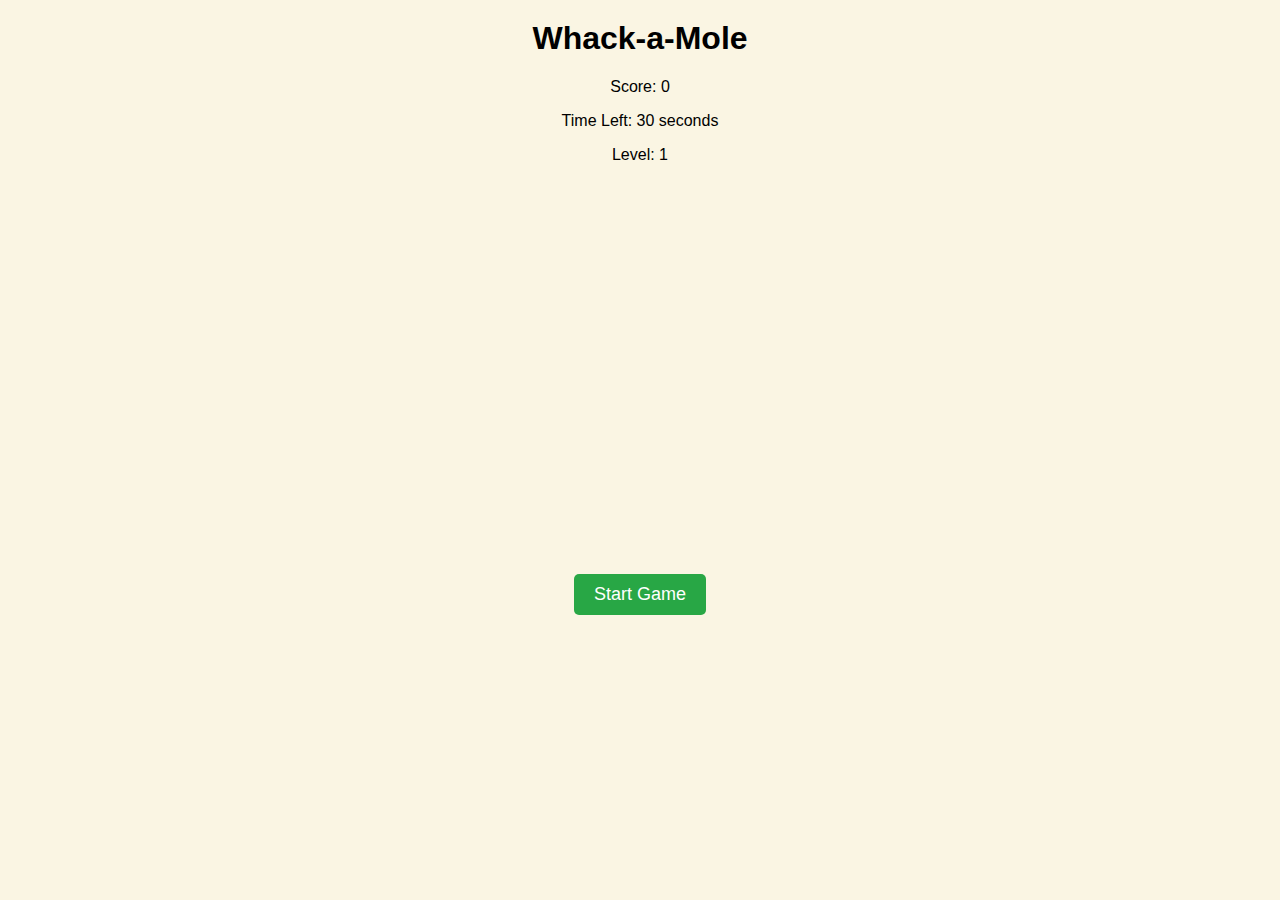
<file: index.html>
<!DOCTYPE html>
<html lang="en">
<head>
    <meta charset="UTF-8">
    <meta name="viewport" content="width=device-width, initial-scale=1.0">
    <title>Whack-a-Mole</title>
    <link rel="stylesheet" href="style.css">
</head>
<body>
    <h1>Whack-a-Mole</h1>
    <p>Score: <span id="score">0</span></p>
    <p>Time Left: <span id="time-left">30</span> seconds</p>
    <div>Level: <span id="level">1</span></div>
    
    <div id="game-board" style="display: grid; gap: 10px;">
        <!-- Holes will be dynamically added here -->
    </div>

    <button onclick="startGame()">Start Game</button>

    <script src="script.js"></script>
</body>
</html>
</file>
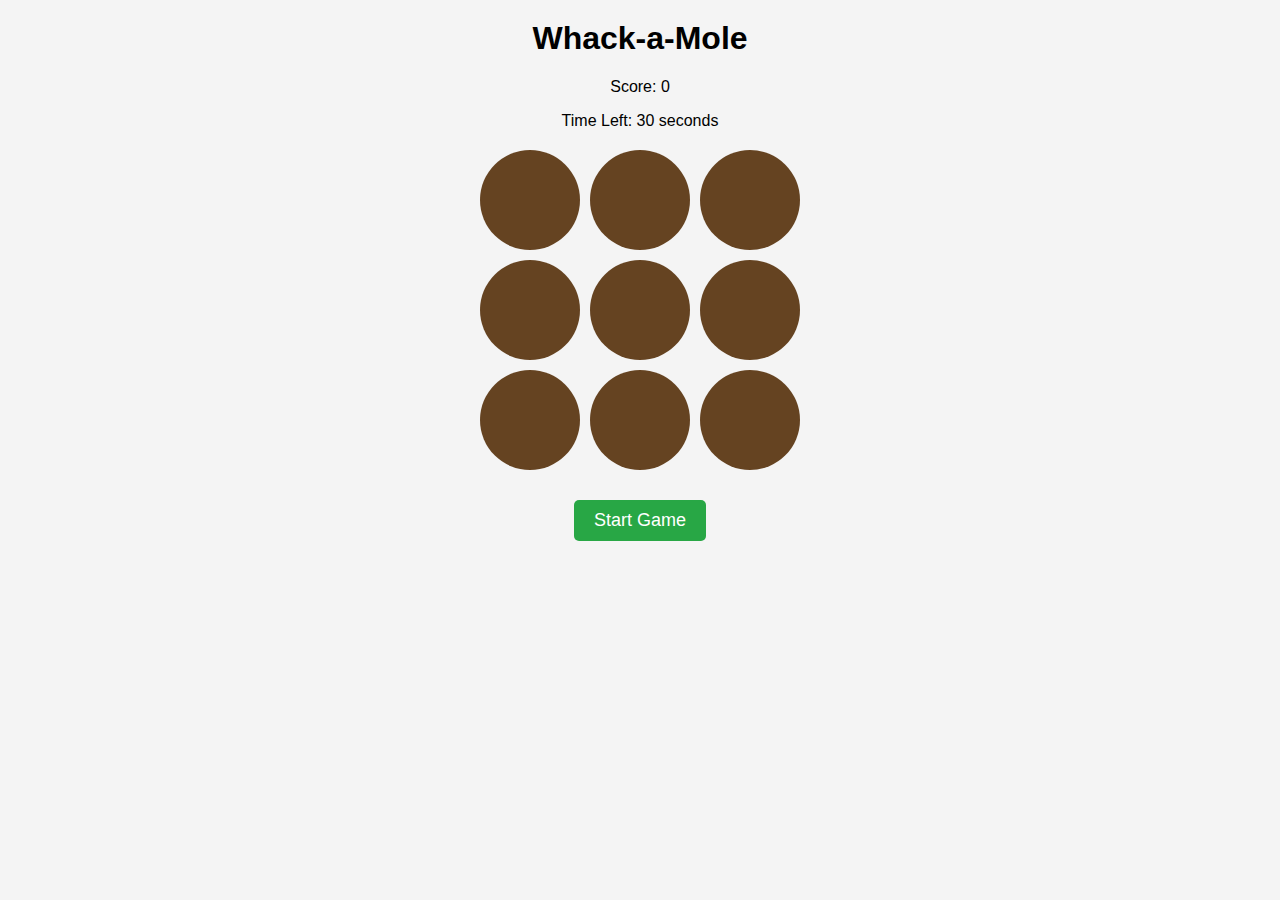
<file: Whack-a-mole/Whack-a-mole/index.html>
<!DOCTYPE html>
<html lang="en">
<head>
    <meta charset="UTF-8">
    <meta name="viewport" content="width=device-width, initial-scale=1.0">
    <title>Whack-a-Mole</title>
    <link rel="stylesheet" href="style.css">
</head>
<body>
    <h1>Whack-a-Mole</h1>
    <p>Score: <span id="score">0</span></p>
    <p>Time Left: <span id="time-left">30</span> seconds</p>
    
    <div class="game-grid">
        <!-- 9 Holes for the moles -->
        <div class="hole" id="hole1"></div>
        <div class="hole" id="hole2"></div>
        <div class="hole" id="hole3"></div>
        <div class="hole" id="hole4"></div>
        <div class="hole" id="hole5"></div>
        <div class="hole" id="hole6"></div>
        <div class="hole" id="hole7"></div>
        <div class="hole" id="hole8"></div>
        <div class="hole" id="hole9"></div>
    </div>

    <button onclick="startGame()">Start Game</button>

    <script src="script.js"></script>
</body>
</html>
</file>
<file: style.css>
body {
    text-align: center;
    font-family: Arial, sans-serif;
    background-color: #faf5e3;
}

h1 {
    margin-top: 20px;
}

.game-grid {
    display: grid;
    grid-template-columns: repeat(3, 100px);
    gap: 10px;
    justify-content: center;
    margin: 20px auto;
}

#game-board {
    width: 400px; /* Adjust as needed */
    height: 400px; /* Adjust as needed */
    margin: 0 auto;
}

.hole {
    width: 100%;
    height: 100%;
    background-color: rgb(100, 70, 46);
    border: 2px solid black;
    border-radius: 50%;
    position: relative;
}

.mole {
    background-image: url('moled.png'); 
    background-size: cover; 
    background-position: center; 
    background-repeat: no-repeat; 
    width: 90px;
    height: 90px;
    border-radius: 70%;
    position: absolute;
    top: 10px;
    left: 10px;
    cursor: pointer;
    transition: transform 0.1s ease;
}

.special-mole {
    background-image: url('mole.png'); 
    background-size: cover;
    background-position: center;
    background-repeat: no-repeat;
    width: 90px;
    height: 90px;
    border-radius: 70%;
    position: absolute;
    top: 9px;
    left: 9px;
    cursor: pointer;
    transition: transform 0.1s ease;
}

.bad-mole {
    background-color: transparent;
    background-image: url('bad-mole.png'), url('bad-mole.png');
    background-size: cover;
    background-position: center;
    background-repeat: no-repeat;
    width: 90px;
    height: 90px;
    border-radius: 70%;
    position: absolute;
    top: 9px;
    left: 9px;
    cursor: pointer;
    transition: transform 0.1s ease;
}

.mole:active, .special-mole:active, .bad-mole:active {
    transform: scale(0.9);
}

button {
    font-size: 18px;
    padding: 10px 20px;
    margin-top: 10px;
    border: none;
    cursor: pointer;
    background-color: #28a745;
    color: white;
    border-radius: 5px;
    transition: 0.3s;
}

button:hover {
    background-color: #218838;
}
</file>
<file: Whack-a-mole/Whack-a-mole/style.css>
body {
    text-align: center;
    font-family: Arial, sans-serif;
    background-color: #f4f4f4;
}

h1 {
    margin-top: 20px;
}

.game-grid {
    display: grid;
    grid-template-columns: repeat(3, 100px);
    gap: 10px;
    justify-content: center;
    margin: 20px auto;
}

.hole {
    width: 100px;
    height: 100px;
    background-color: #654321;
    border-radius: 50%;
    position: relative;
}

.mole {
    background-color: #ffcc00;
    width: 80px;
    height: 80px;
    border-radius: 50%;
    position: absolute;
    top: 10px;
    left: 10px;
    cursor: pointer;
    transition: transform 0.1s ease;
}

.mole:active {
    transform: scale(0.9);
}

button {
    font-size: 18px;
    padding: 10px 20px;
    margin-top: 10px;
    border: none;
    cursor: pointer;
    background-color: #28a745;
    color: white;
    border-radius: 5px;
    transition: 0.3s;
}

button:hover {
    background-color: #218838;
}
</file>
